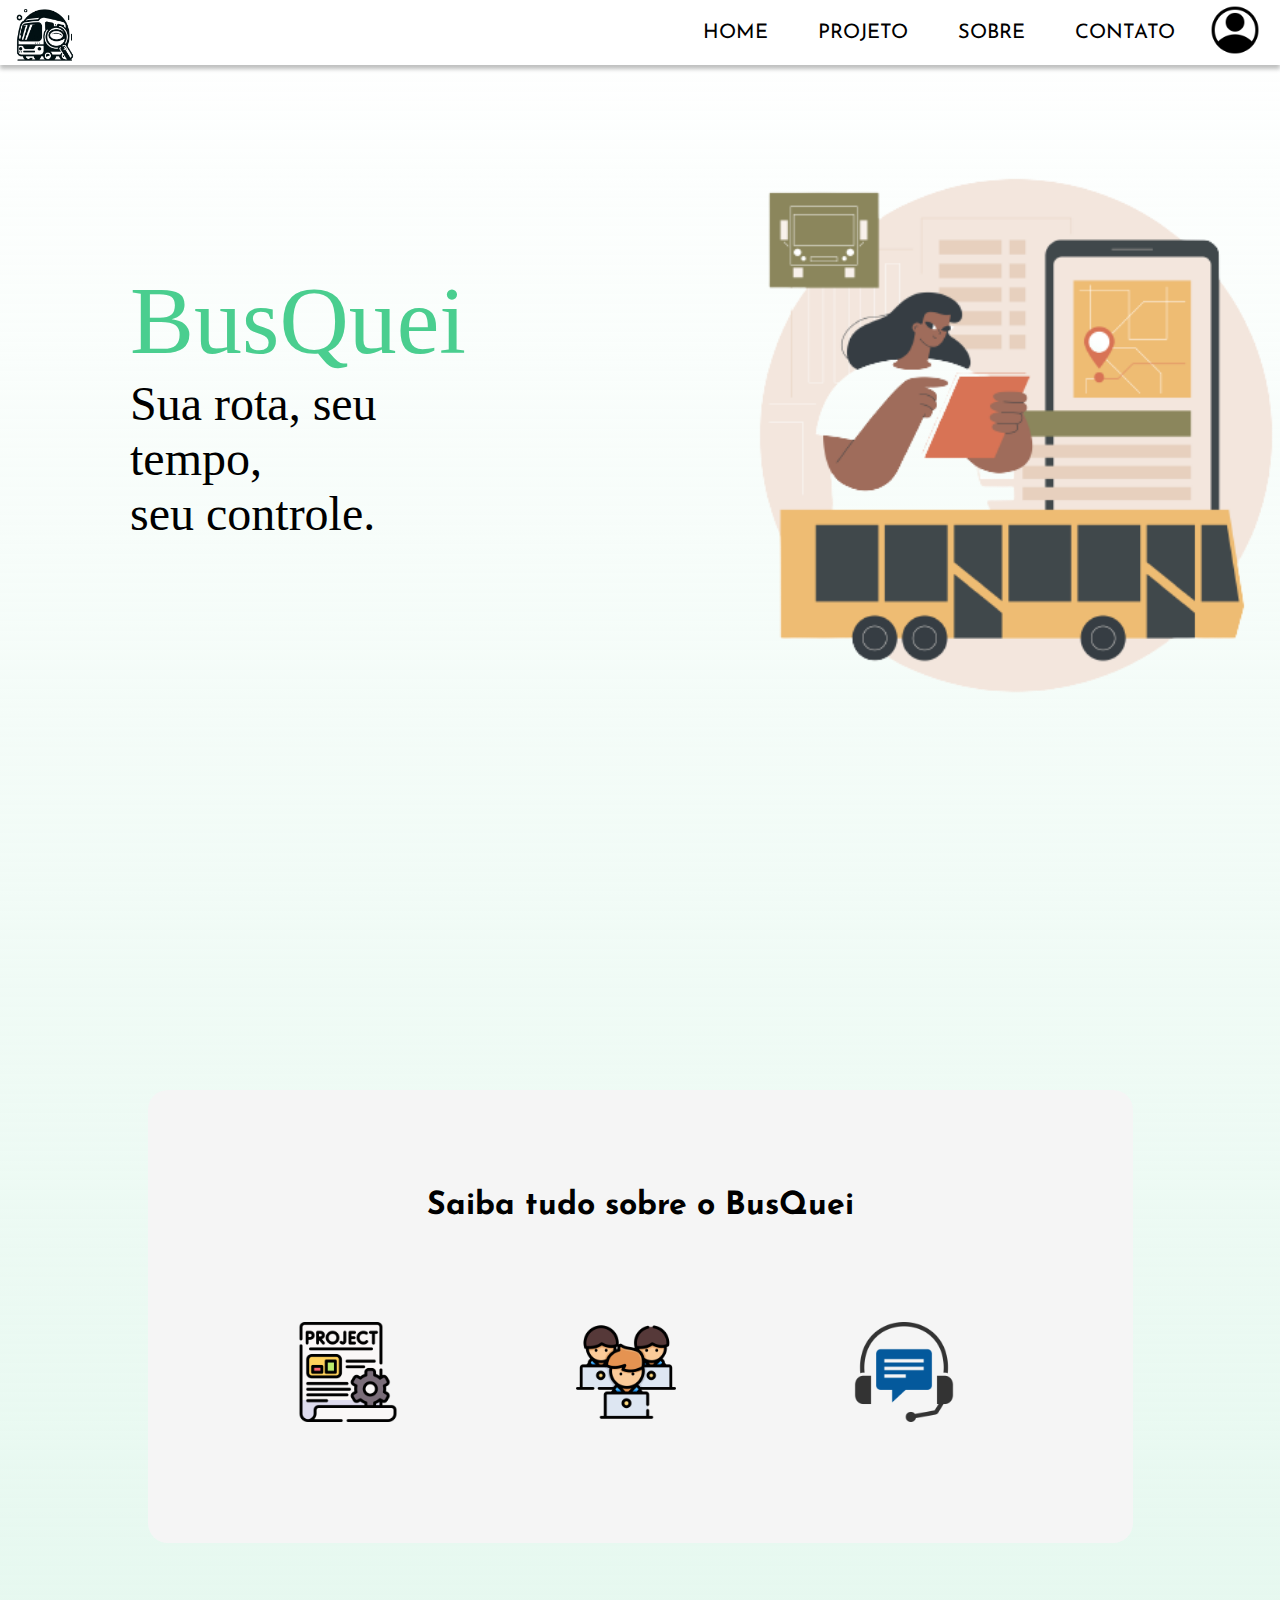
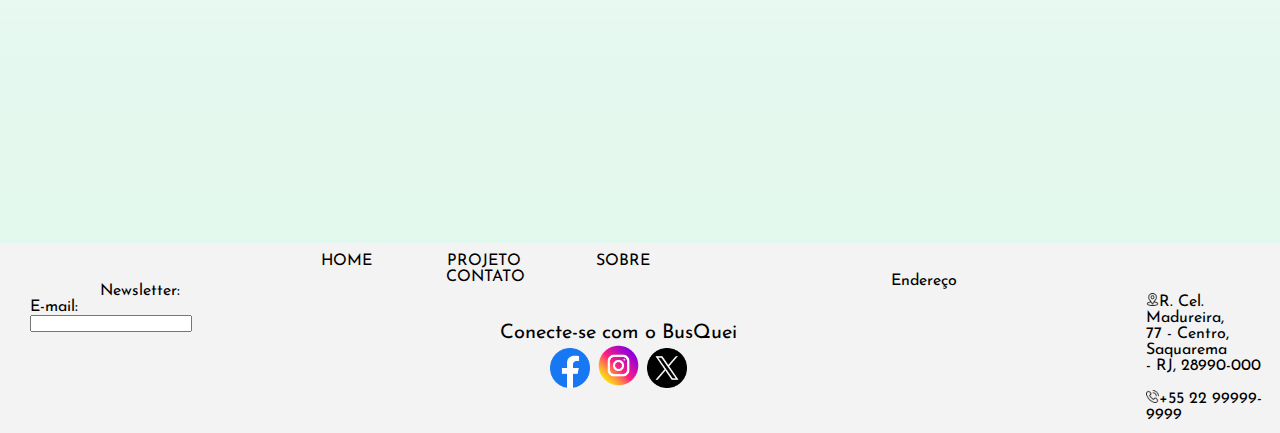
<file: index.html>
<!DOCTYPE html>
<html lang="pt-br">
<head>
    <meta charset="UTF-8">
    <meta name="viewport" content="width=device-width, initial-scale=1.0">
    <link rel="stylesheet" href="css/style.css">
    <link rel="shortcut icon" href="img/favicon2.ico" type="image/x-icon">
    <title>BusQuei</title>
</head>
<body>
    <header id="Home">
        <nav class="navbar">

            <a href="index.html"><img src="img/logo.png" alt="" class="logo"></a>
    
            <ul class="nav-list">
                <li><a href="index.html">HOME</a></li>
                <li><a href="nav/project.html">PROJETO</a></li>
                <li><a href="nav/sobre.html">SOBRE</a></li>
                <li><a href="nav/contact.html">CONTATO</a></li> </ul>
            <a href="nav/account.html"><img src="img/account.png" alt="" class="logo1"></a>
        
        </nav>
    </header>

    <main>
        <section id="Home">
            <div class="container">
                <div>
                    <h1 class="busquei">BusQuei</h1>
                    <p class="text-busquei">Sua rota, seu tempo,<br>
                        seu controle.
                    </p>
                </div>

                <div class="img-bus">
                    <img src="img/Sandy_Tsp-01_Single-12-removebg-preview (1).png" alt="" class="img-edit">
                </div>
            </div>
        </section>

        <section>
            <div class="container-sobre">
                <h1 class="h1-tex">Saiba tudo sobre o BusQuei</h1>
                <div class="icons-sobre">
                    <div><a href="/nav/project.html"><img src="img/project.png" alt="" class="img"></a></div>
                    <div><a href="/nav/sobre.html"><img src="img/teamwork.png" alt=""class="img"></a></div>
                    <div><a href="/nav/contact.html"><img src="img/info.png" alt=""class="img"></a></div>
                </div>
            </div>
        </section>
    </main>

    <footer>
        <div class="footer">
            
            <div class="div-ft">
                <p class="news">Newsletter:</p>
                <label for="email" class="email">E-mail: <input type="email" class="form-control" id="email" name="email" required /></label>
            </div>

            <div class="links">
                <a href="index.html" class="top-menu">HOME</a>
                <a href="nav/project.html" class="top-menu">PROJETO</a>
                <a href="nav/sobre.html" class="top-menu">SOBRE</a>
                <a href="nav/contact.html" class="top-menu">CONTATO</a>
            </div>
            <div class="fix">
                <p class="endereco">Endereço</p>
                <iframe src="https://www.google.com/maps/embed?pb=!1m18!1m12!1m3!1d4369.700119942063!2d-42.49769063304776!3d-22.93308978059038!2m3!1f0!2f0!3f0!3m2!1i1024!2i768!4f13.1!3m3!1m2!1s0x975eede31100eb%3A0x7b3aa85142a0484!2sPrefeitura%20Municipal%20de%20Saquarema!5e0!3m2!1spt-BR!2sbr!4v1700098535403!5m2!1spt-BR!2sbr " width="250" height="135" style="border:0;" allowfullscreen="" loading="lazy" referrerpolicy="no-referrer-when-downgrade" class="frame">
                </iframe>
            </div>
            <div class="texto">
                <p><img src="img/location.png" alt="" width="13px">R. Cel. Madureira,<br> 77 - Centro, Saquarema <br> - RJ, 28990-000</p>
                <br>
                <p><img src="img/phone-call.png" alt="" width="13px">+55 22 99999-9999</p>
            </div>

            <div class="redessociais">
                <p>Conecte-se com o BusQuei</p>
                <img src="img/facebook.png" alt="" width="40px" class="redes-hover">
                <img src="img/instagram.png" alt="" width="45px" class="redes-hover">
                <img src="img/twitter.png" alt="" width="40px" class="redes-hover">
            </div>
            
        </div>
    </footer>
</body>
</html>
</file>
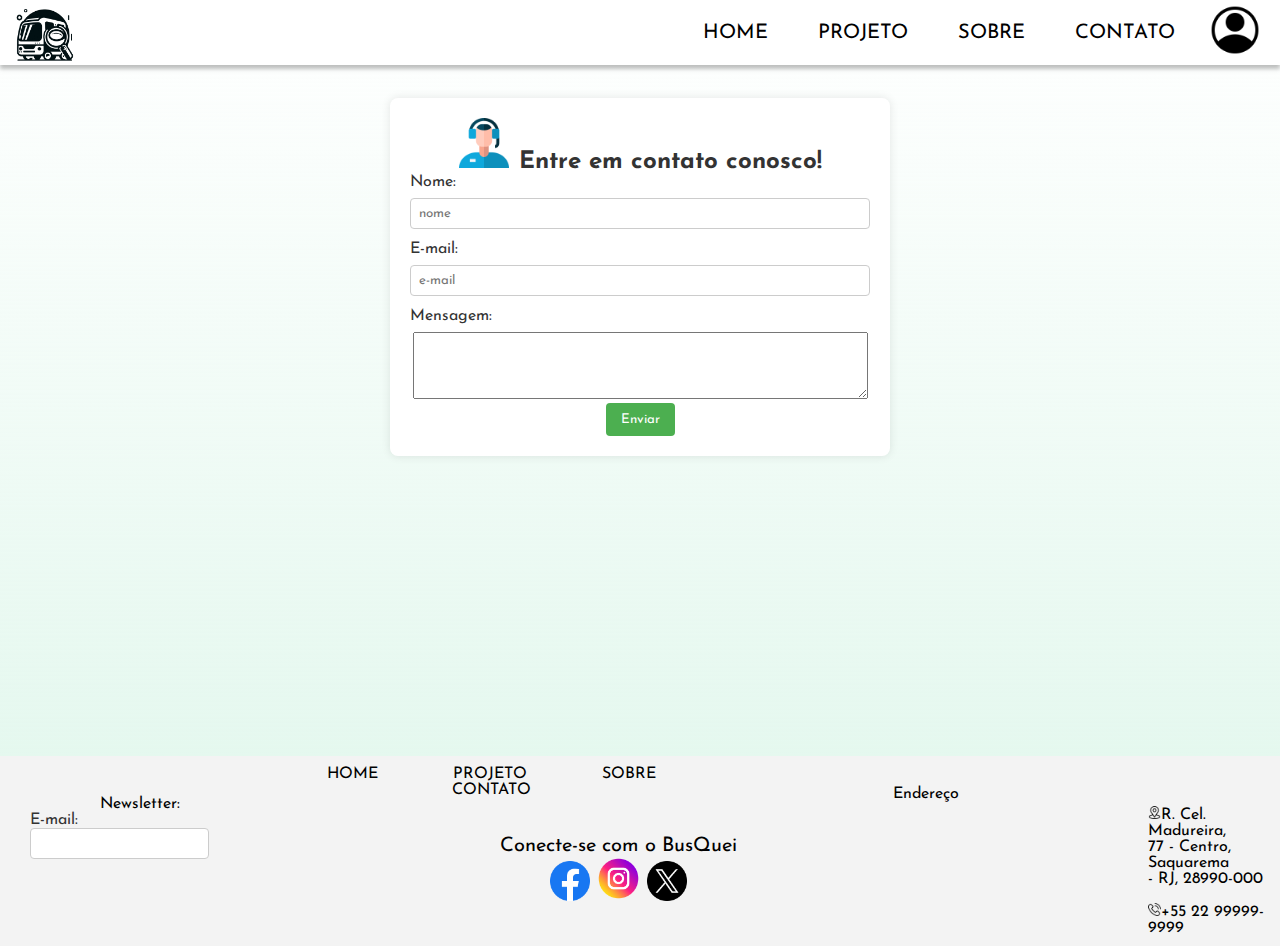
<file: nav/contact.html>
<!DOCTYPE html>
<html lang="pt-br">
  <head>
    <meta charset="UTF-8" />
    <title>Contato</title>
    <link rel="stylesheet" href="/css/contact.css" />
    <link rel="stylesheet" href="/css/style.css">
    <link rel="shortcut icon" href="/img/favicon2.ico" type="image/x-icon">
  </head>
  <body>

    <header>
      <nav class="navbar">

        <a href="#"><img src="/img/logo.png" alt="" class="logo"></a>

        <ul class="nav-list">
            <li><a href="/index.html">HOME</a></li> 
            <li><a href="/nav/project.html">PROJETO</a></li>
            <li><a href="/nav/sobre.html">SOBRE</a></li>
            <li><a href="/nav/contact.html">CONTATO</a></li> 
          </ul>
        <a href="/nav/account.html"><img src="/img/account.png" alt="" class="logo1"></a>

    </nav>
  </header>
  
  
<div class="container">
  <form>
    <h2><img src="/img/operator.png" alt="" >Entre em contato conosco!</h2>

    <label for="name">Nome:</label>
    <input type="text" id="name" name="name" placeholder="nome" required>

    <label for="email">E-mail:</label>
    <input type="email" id="email" name="email" placeholder="e-mail" required>

    <label for="mensagem">Mensagem:</label>
    <textarea name="msg" id="msg" cols="60" rows="5"></textarea>

    <button type="submit">Enviar</button>
  </form>
</div> 

<footer>
  <div class="footer">
      
      <div class="div-ft">
          <p class="news">Newsletter:</p>
          <label for="email" class="email">E-mail: <input type="email" class="form-control" id="email" name="email" required /></label>
      </div>

      <div class="links">
          <a href="/index.html" class="top-menu">HOME</a>
          <a href="project.html" class="top-menu">PROJETO</a>
          <a href="sobre.html" class="top-menu">SOBRE</a>
          <a href="contact.html" class="top-menu">CONTATO</a>
      </div>

      <div class="fix">
          <p class="endereco">Endereço</p>
          <iframe src="https://www.google.com/maps/embed?pb=!1m18!1m12!1m3!1d4369.700119942063!2d-42.49769063304776!3d-22.93308978059038!2m3!1f0!2f0!3f0!3m2!1i1024!2i768!4f13.1!3m3!1m2!1s0x975eede31100eb%3A0x7b3aa85142a0484!2sPrefeitura%20Municipal%20de%20Saquarema!5e0!3m2!1spt-BR!2sbr!4v1700098535403!5m2!1spt-BR!2sbr " width="250" height="135" style="border:0;" allowfullscreen="" loading="lazy" referrerpolicy="no-referrer-when-downgrade" class="frame">
          </iframe>
      </div>
      <div class="texto">
          <p><img src="/img/location.png" alt="" width="13px">R. Cel. Madureira,<br> 77 - Centro, Saquarema <br> - RJ, 28990-000</p>
          <br>
          <p><img src="/img/phone-call.png" alt="" width="13px">+55 22 99999-9999</p>
      </div>

      <div class="redessociais">
          <p>Conecte-se com o BusQuei</p>
          <img src="/img/facebook.png" alt="" width="40px" class="redes-hover">
          <img src="/img/instagram.png" alt="" width="45px" class="redes-hover">
          <img src="/img/twitter.png" alt="" width="40px" class="redes-hover">
      </div>
      
  </div>
</footer>

  </body>
</html>
</file>
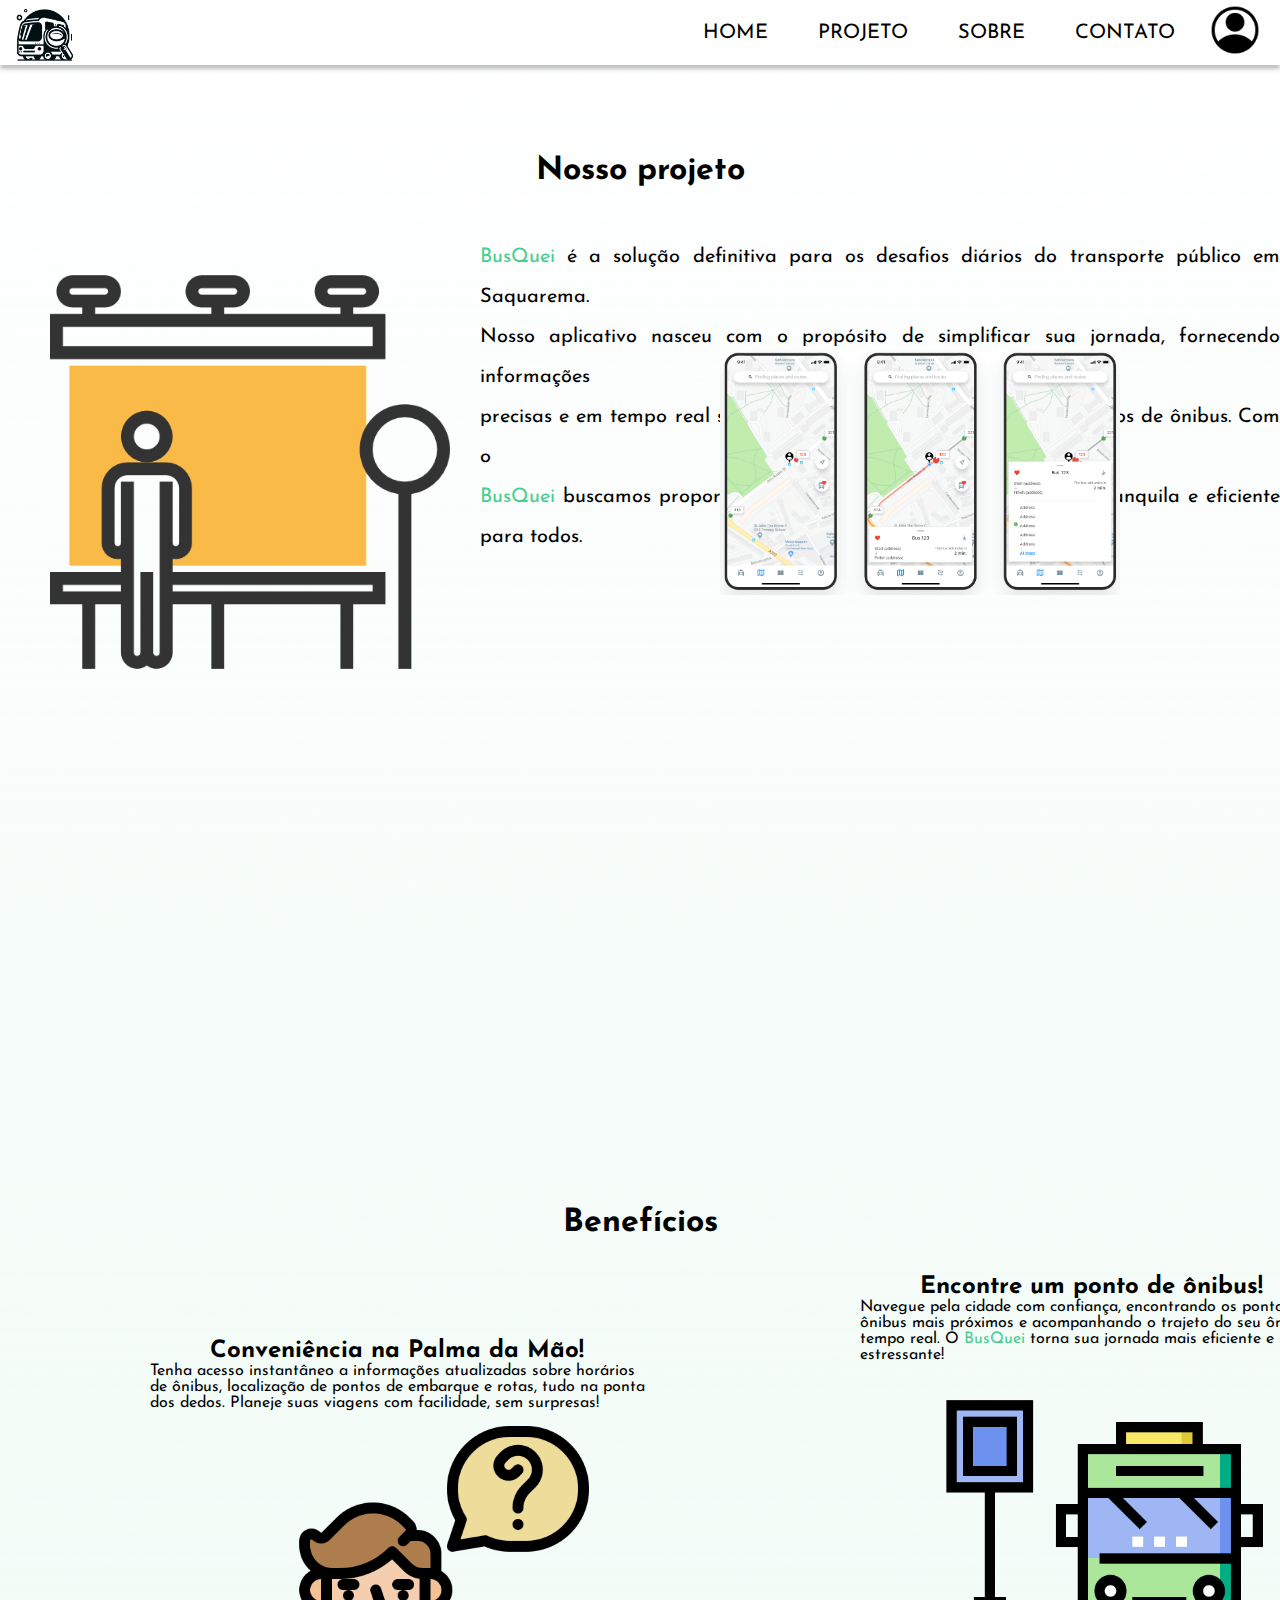
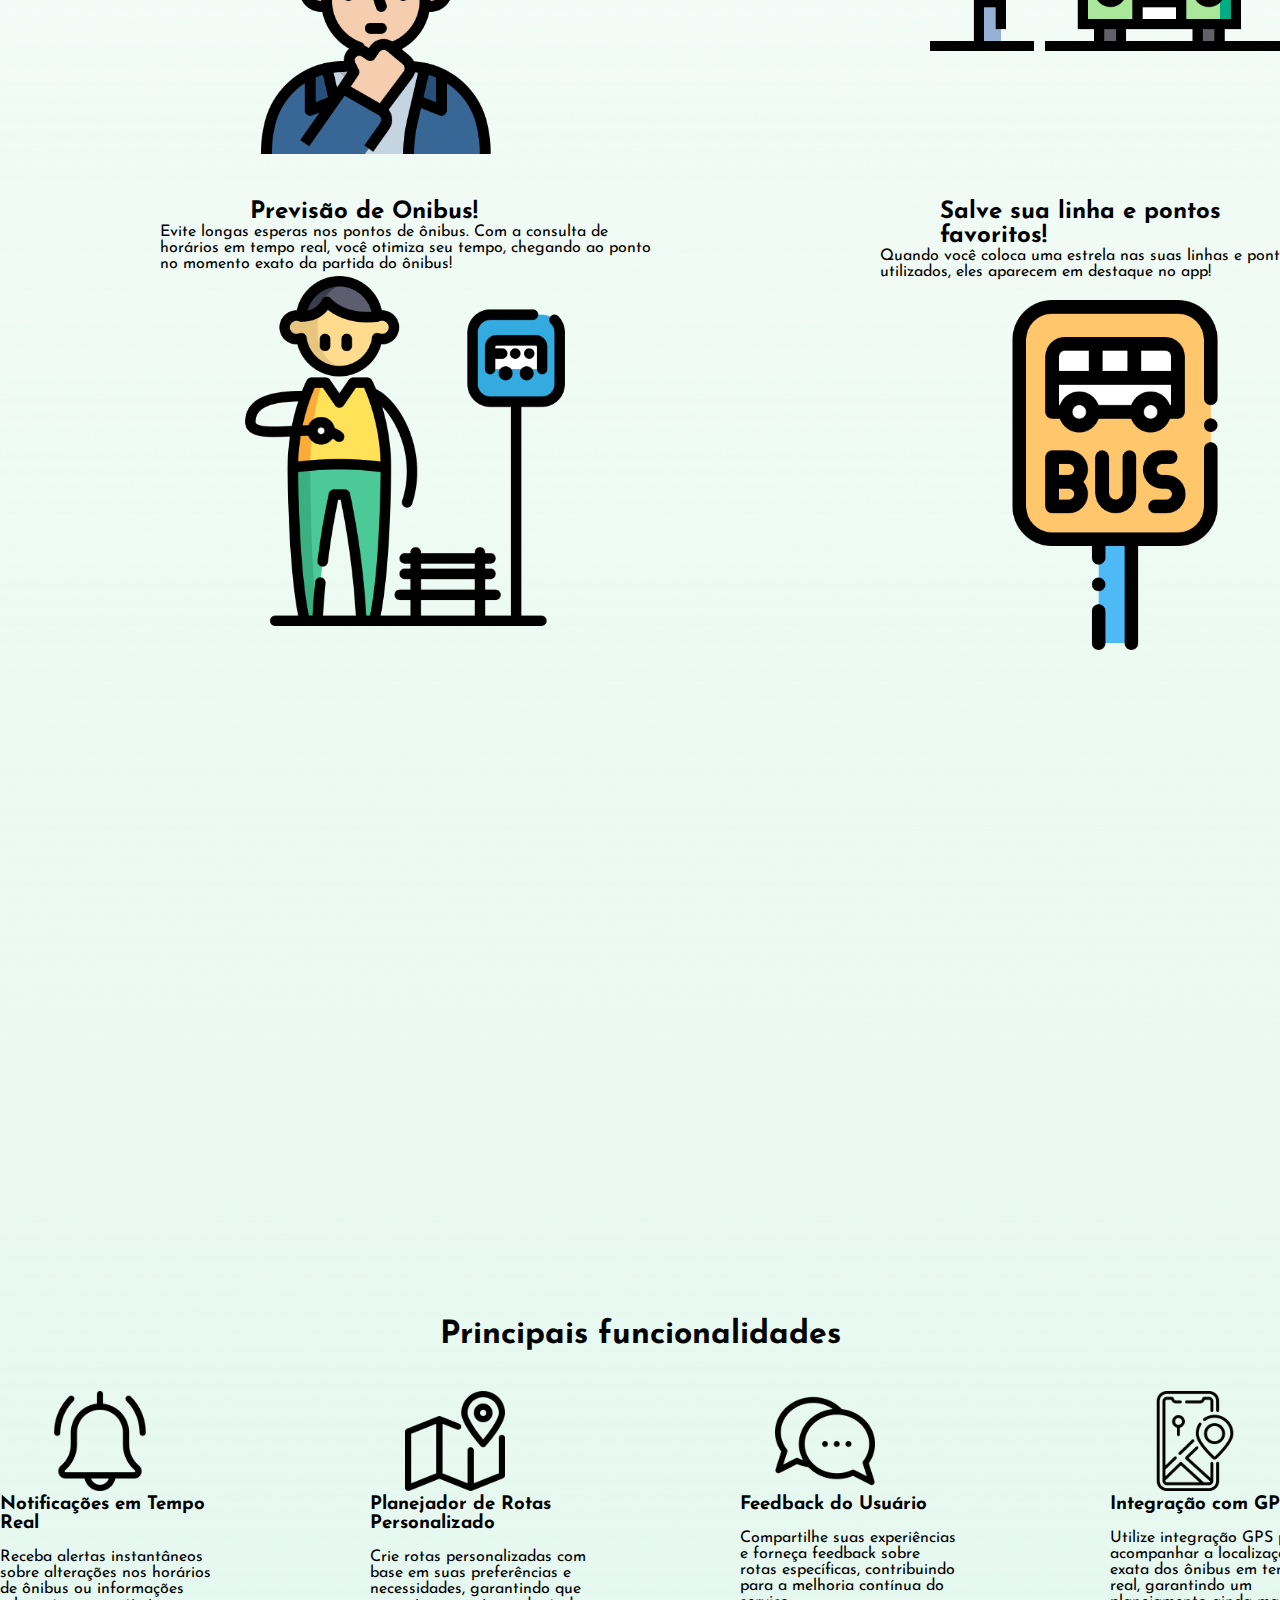
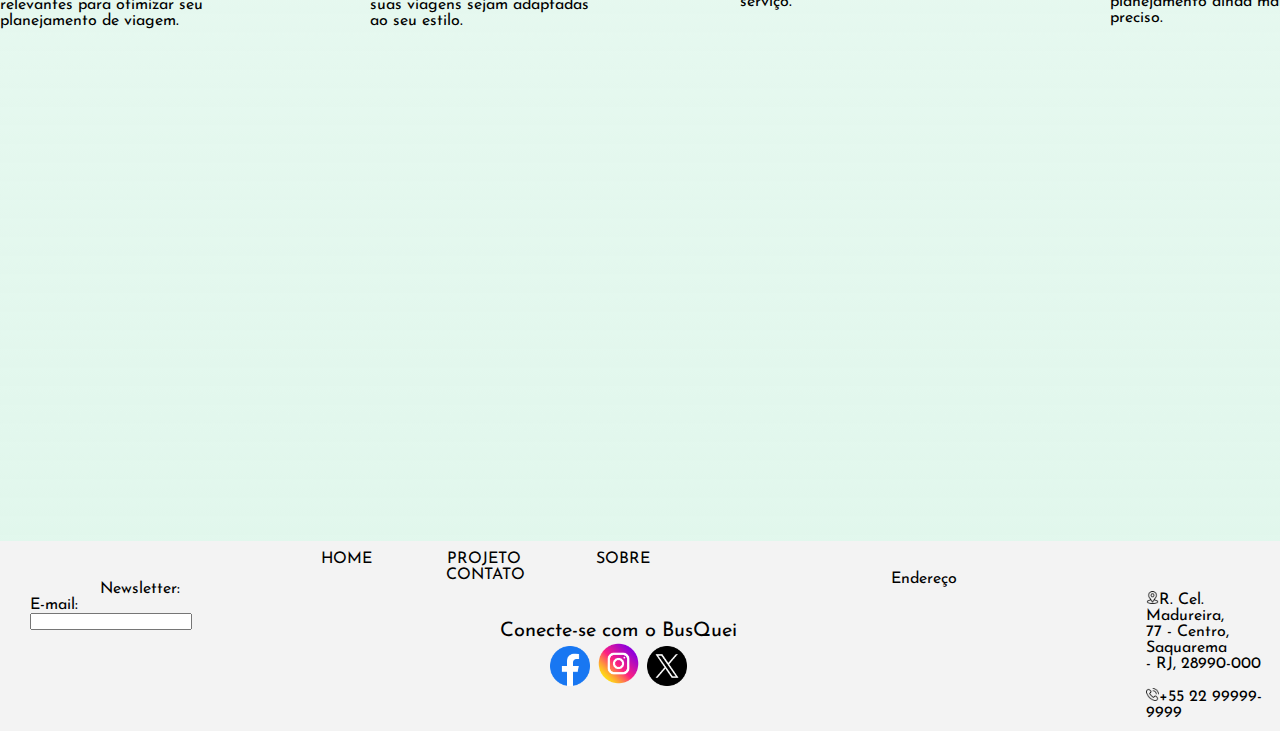
<file: nav/project.html>
<!DOCTYPE html>
<html lang="pt-br">
<head>
    <meta charset="UTF-8">
    <meta name="viewport" content="width=device-width, initial-scale=1.0">
    <link rel="stylesheet" href="/css/project.css">
    <link rel="stylesheet" href="/css/style.css">
    <link rel="stylesheet" href="/css/sobre.css">
    <link rel="shortcut icon" href="/img/favicon2.ico" type="image/x-icon">
    <title>Projeto</title>
</head>
<body>
    <header id="Home">
        <nav class="navbar">

            <a href="#"><img src="/img/logo.png" alt="" class="logo"></a>
    
            <ul class="nav-list">
                <li><a href="/index.html">HOME</a></li>
                <li><a href="/nav/project.html">PROJETO</a></li>
                <li><a href="/nav/sobre.html">SOBRE</a></li>
                <li><a href="/nav/contact.html">CONTATO</a></li> </ul>
            <a href="/nav/account.html"><img src="/img/account.png" alt="" class="logo1"></a>
        
        </nav>
    </header>

<main>
    <div class="teste">
        <h1 class="h1">Nosso projeto</h1>
        <div class="container-project">
            <img src="/img/bus-stop_428032.png" alt="" width="400px" class="imagem">
            <p class="text-project"> <span class="bus-color">BusQuei</span> é a solução definitiva para os desafios diários do transporte público em Saquarema. <br> Nosso aplicativo nasceu com o propósito de simplificar sua jornada, fornecendo informações <br> precisas e em tempo real sobre rotas, horários e localização dos pontos de ônibus.  Com o<br> <span class="bus-color">BusQuei</span>  buscamos proporcionar uma experiência de viagem mais tranquila e eficiente para todos.</p>
        
        </div>
        <div class="tracking">
            <img src="/img/bus-tracking-app.png" alt="" width="400px">
        </div>
    </div>

    <h1 class="h12">Benefícios</h1>


    <div class="completo">
   
    <div class="benef1">
        <h2 class="info">Conveniência na Palma da Mão!</h2>
        <p class="tex1">Tenha acesso instantâneo a informações atualizadas sobre horários de ônibus, localização de pontos de embarque e rotas, tudo na ponta dos dedos. Planeje suas viagens com facilidade, sem surpresas!</p>
        <br>
        <br>
        <img src="/img/problem.png" alt="" width="350px" class="img1" style="margin-top: 20px; margin-left: 50px;">
    </div>

    <div class="benef2">
        <h2 class="info2">Encontre um ponto de ônibus! </h2>
        <p class="tex12">Navegue pela cidade com confiança, encontrando os pontos de ônibus mais próximos e acompanhando o trajeto do seu ônibus em tempo real. O <span class="bus-color">BusQuei</span> torna sua jornada mais eficiente e menos estressante!
        </p>
        <br>
        <br>
        <img src="/img/ponto-de-onibus (1).png" alt="" width="350px" class="img2" style="margin-top: 20px; margin-left: 50px;"">
    </div>

    <div class="benef3">
        <h2 class="info3">Salve sua linha e pontos favoritos! </h2>
        <p class="tex13">Quando você coloca uma estrela nas suas linhas e pontos mais utilizados, eles aparecem em destaque no app!</p>
        <br>
        <br>
        <img src="/img/ponto-de-onibus.png" alt="" width="350px" class="img3" style="margin-top: 20px; margin-left: 40px;">
    </div>

    <div class="benef4">
        <h2 class="info4">Previsão de Onibus! </h2>
        <p class="tex14">Evite longas esperas nos pontos de ônibus. Com a consulta de horários em tempo real, você otimiza seu tempo, chegando ao ponto no momento exato da partida do ônibus!
        </p>
        <br>
        <br>
        <img src="/img/bus-stop.png" alt="" width="350px" class="img4" style="margin-top: 20px; margin-left: 80px;">
    </div>
    </div>

    <h1 class="h14">Principais funcionalidades</h1>

    <div class="habilidades">
        <div class="tec-1"><a href=""><img src="/img/bell.png" alt="" class="hab-img" width="100px" style="margin-left: 50px;"></a>
            <div class="teste3"><h3>Notificações em Tempo Real</h3><br><p>Receba alertas instantâneos sobre  alterações nos horários de ônibus ou informações relevantes para otimizar seu planejamento de viagem.</p>
            </div>
        </div>
        <div class="tec-1"><a href=""><img src="/img/map.png" alt="" class="hab-img" width="100px" style="margin-left: 35px;"></a>
            <div class="teste4">
            <h3>Planejador de Rotas Personalizado</h3><br><p>Crie rotas personalizadas com base em suas  preferências e necessidades, garantindo que suas viagens sejam adaptadas ao seu estilo.</p>
            </div>
    </div>
        <div class="tec-1"><a href=""><img src="/img/bubble-chat.png" alt="" class="hab-img" width="100px" style="margin-left: 35px;"></a>
            <div class="teste5">
            <h3>Feedback do Usuário</h3><br><p>Compartilhe suas experiências  e forneça feedback sobre rotas  específicas, contribuindo para a melhoria contínua do serviço.</p>
            </div>    
    </div>
        <div class="tec-1"><a href=""><img src="/img/smartphone.png" alt="" class="hab-img" width="100px" style="margin-left: 35px;"></a>
            <div class="teste6">
            <h3>Integração com GPS</h3><br><p>Utilize integração GPS para acompanhar a localização exata  dos ônibus em tempo real, garantindo um planejamento ainda mais preciso.</p>
            </div>
    </div>
    </div>
</main>




    <footer>
        <div class="footer">
            
            <div class="div-ft">
                <p class="news">Newsletter:</p>
                <label for="email" class="email">E-mail: <input type="email" class="form-control" id="email" name="email" required /></label>
            </div>

            <div class="links">
                <a href="/index.html" class="top-menu">HOME</a>
                <a href="/nav/project.html" class="top-menu">PROJETO</a>
                <a href="/nav/sobre.html" class="top-menu">SOBRE</a>
                <a href="/nav/contact.html" class="top-menu">CONTATO</a>
            </div>

            <div class="fix">
                <p class="endereco">Endereço</p>
                <iframe src="https://www.google.com/maps/embed?pb=!1m18!1m12!1m3!1d4369.700119942063!2d-42.49769063304776!3d-22.93308978059038!2m3!1f0!2f0!3f0!3m2!1i1024!2i768!4f13.1!3m3!1m2!1s0x975eede31100eb%3A0x7b3aa85142a0484!2sPrefeitura%20Municipal%20de%20Saquarema!5e0!3m2!1spt-BR!2sbr!4v1700098535403!5m2!1spt-BR!2sbr " width="250" height="135" style="border:0;" allowfullscreen="" loading="lazy" referrerpolicy="no-referrer-when-downgrade" class="frame">
                </iframe>
            </div>
            <div class="texto">
                <p><img src="/img/location.png" alt="" width="13px">R. Cel. Madureira,<br> 77 - Centro, Saquarema <br> - RJ, 28990-000</p>
                <br>
                <p><img src="/img/phone-call.png" alt="" width="13px">+55 22 99999-9999</p>
            </div>

            <div class="redessociais">
                <p>Conecte-se com o BusQuei</p>
                <img src="/img/facebook.png" alt="" width="40px" class="redes-hover">
                <img src="/img/instagram.png" alt="" width="45px" class="redes-hover">
                <img src="/img/twitter.png" alt="" width="40px" class="redes-hover">
            </div>
            
        </div>
    </footer>
    
</body>
</html>
</file>
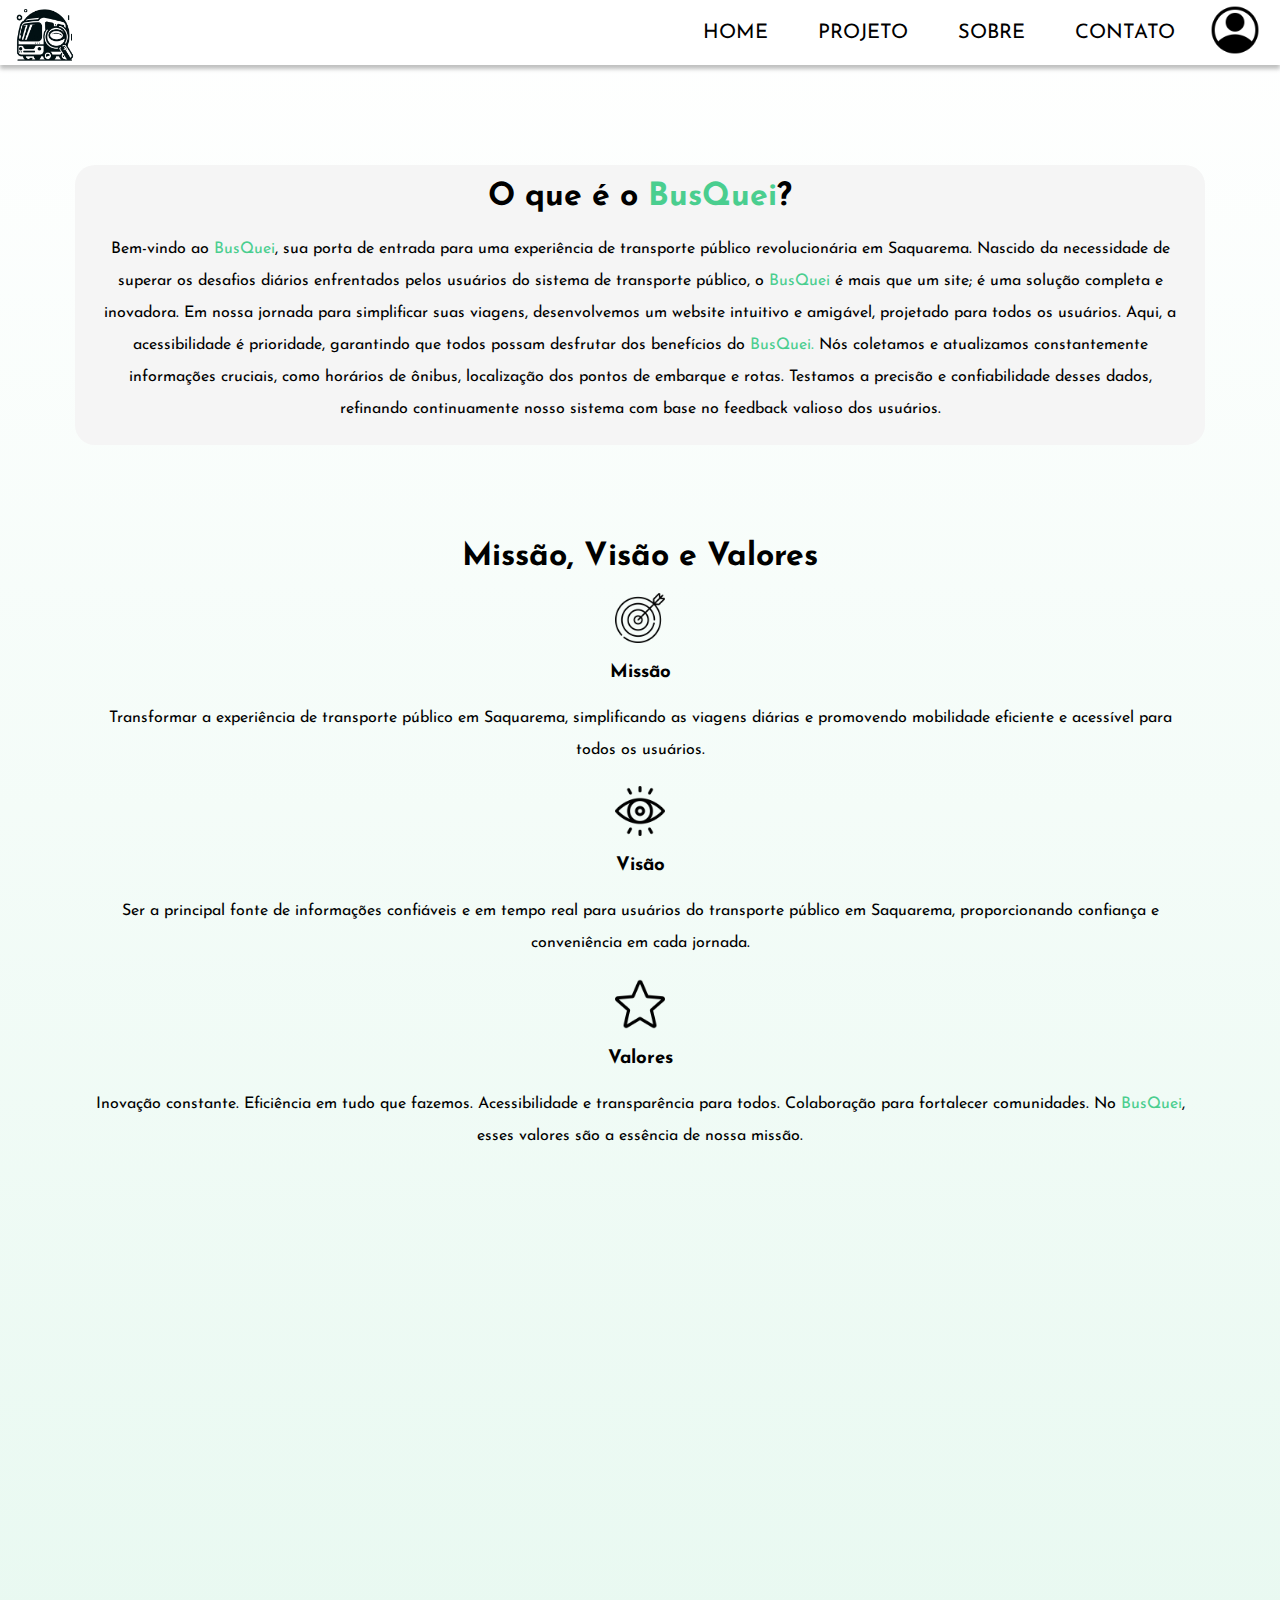
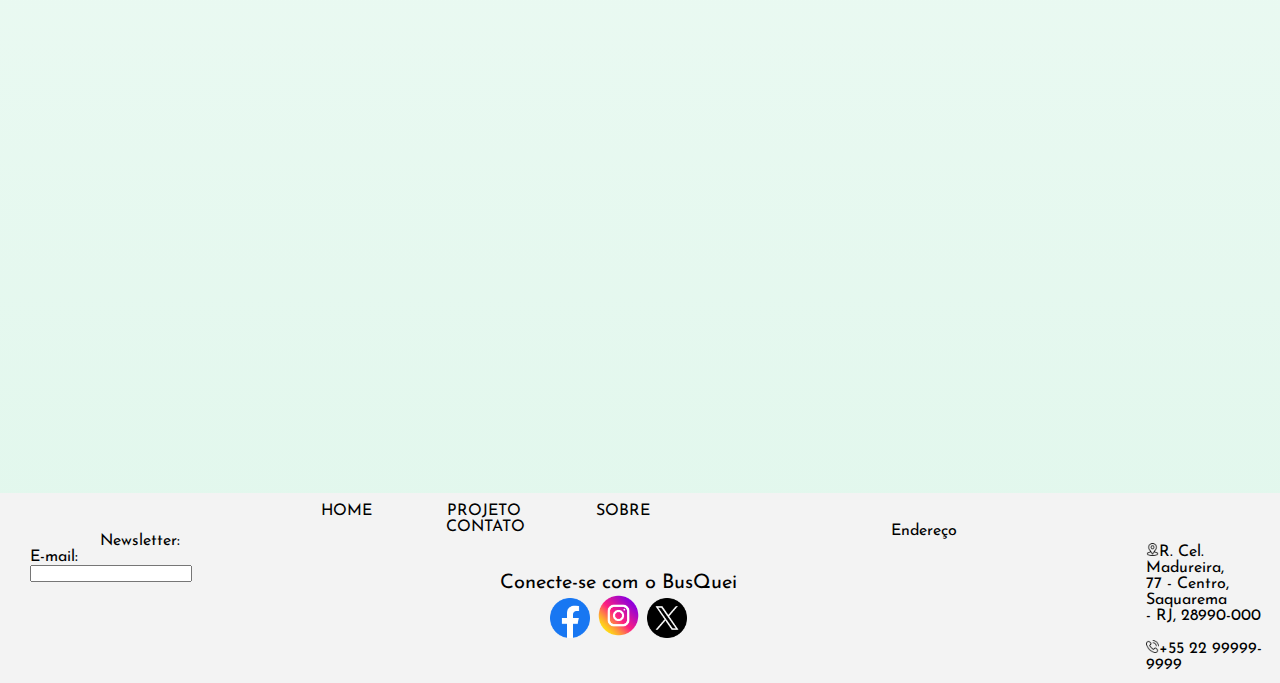
<file: nav/sobre.html>
<!DOCTYPE html>
<html lang="pt-br">
<head>
  <meta charset="UTF-8">
  <link rel="stylesheet" href="/css/sobre.css">
  <link rel="stylesheet" href="/css/style.css">
  <link rel="shortcut icon" href="/img/favicon2.ico" type="image/x-icon">
  <title>Quem somos?</title>
</head>
<body>
<header>
      <nav class="navbar">

          <a href="/index.html"><img src="/img/logo.png" alt="" class="logo"></a>
  
          <ul class="nav-list">
              <li><a href="/index.html">HOME</a></li>
              <li><a href="/nav/project.html">PROJETO</a></li>
              <li><a href="/nav/sobre.html">SOBRE</a></li>
              <li><a href="/nav/contact.html">CONTATO</a></li></ul>
          <a href="/nav/account.html"><img src="/img/account.png" alt="" class="logo1"></a>
      
      </nav>

    </header>
      <div class="container2">
        <div style="background-color: #f5f5f5; border-radius: 20px;">
            <br>
            <h1 class="title">O que é o <span class="bus-color">BusQuei</span>?</h1>
            <p class="testeb">
                Bem-vindo ao <span class="bus-color">BusQuei</span>, sua porta de entrada para uma experiência de transporte público revolucionária em Saquarema. Nascido da necessidade de superar os desafios diários enfrentados pelos usuários do sistema de transporte público, o <span class="bus-color">BusQuei</span> é mais que um site; é uma solução completa e inovadora.
                Em nossa jornada para simplificar suas viagens, desenvolvemos um website intuitivo e amigável, projetado para todos os usuários. Aqui, a acessibilidade é prioridade, garantindo que todos possam desfrutar dos benefícios do <span class="bus-color">BusQuei.</span> Nós coletamos e atualizamos constantemente informações cruciais, como horários de ônibus, localização dos pontos de embarque e rotas. Testamos a precisão e confiabilidade desses dados, refinando continuamente nosso sistema com base no feedback valioso dos usuários.
            </p>
        </div>
        <br>
        <br>
        <br>
        <br>
        <br>
        <br>
        <h1>Missão, Visão e Valores</h1>
        <img src="/img/target.png" alt="" width="50px" style="margin-top: 20px;">
        <br>
        <br>
        <h3>Missão</h3>
        
        <p class="testeb">
                Transformar a experiência de transporte público em Saquarema, simplificando as viagens diárias e promovendo mobilidade eficiente e acessível para todos os usuários.
        </p>
        <img src="/img/witness (1).png" alt="" width="50px">
        <br>
        <br>
        <h3>Visão</h3>
        <p class="testeb">
            Ser a principal fonte de informações confiáveis e em tempo real para usuários do transporte público em Saquarema, proporcionando confiança e conveniência em cada jornada.
        </p>
        <img src="/img/star.png" alt="" width="50px">
        <br>
        <br>
        <h3>Valores</h3>
        <p class="testeb">
            Inovação constante. Eficiência em tudo que fazemos. Acessibilidade e transparência para todos. Colaboração para fortalecer comunidades. No <span class="bus-color">BusQuei</span>, esses valores são a essência de nossa missão.
        </p>
      </div> 
    
 
  
  <div class="container">
    <div class="c2">
        <div class="txt-div">
            <h1>Nossa História e Equipe:</h1>
            <p style="text-align: justify; line-height: 1.5;">Nós, uma equipe de estudantes de Engenharia de Software, unimos forças com um objetivo claro: aprimorar o transporte público em Saquarema. Movidos pela paixão pela tecnologia e pela vontade de fazer a diferença, começamos este projeto durante nossos estudos na faculdade. Estamos dsenvolvendo um website que revela todas as rotas e paradas de ônibus públicos na cidade, buscando facilitar a vida dos passageiros. Junte-se a nós nesta jornada, onde a inovação encontra propósito na melhoria do transporte público local.</p>
        </div>

        <div class="imgs">
                <div class="Maicon">
            <img src="../img/Captura de tela 2023-11-13 150945.jpg" alt="">
            <p>Maicon Dutra</p>
                </div>
                <div class="gabriel">
            <img src="../img/Captura de tela 2023-11-13 150834.jpg" alt="">
            <p>Gabriel Caniza</p>
            </div>
            <div class="Erick">
            <img src="../img/Captura de tela 2023-11-13 150726.jpg" alt="">
            <p>Erick Matheus</p>
        </div>
        <div class="fabio">
            <img src="../img/Captura de tela 2023-11-13 150909.jpg" alt="">
            <p>Fabio Fernandes</p>
        </div>
        </div>

       <div class="sobre">
            <p>Desenvolvedor Full Stack </p>
            <p>Desenvolvedor Backend </p>
            <p>Desenvolvedor Frontend</p>
            <p>Desenvolvedor Frontend</p>
        </div>
    </div>
  </div>

      
<footer>
  <div class="footer">
      
      <div class="div-ft">
          <p class="news">Newsletter:</p>
          <label for="email" class="email">E-mail: <input type="email" class="form-control" id="email" name="email" required /></label>
      </div>

      <div class="links">
          <a href="/index.html" class="top-menu">HOME</a>
          <a href="project.html" class="top-menu">PROJETO</a>
          <a href="sobre.html" class="top-menu">SOBRE</a>
          <a href="contact.html" class="top-menu">CONTATO</a>
      </div>

      <div class="fix">
          <p class="endereco">Endereço</p>
          <iframe src="https://www.google.com/maps/embed?pb=!1m18!1m12!1m3!1d4369.700119942063!2d-42.49769063304776!3d-22.93308978059038!2m3!1f0!2f0!3f0!3m2!1i1024!2i768!4f13.1!3m3!1m2!1s0x975eede31100eb%3A0x7b3aa85142a0484!2sPrefeitura%20Municipal%20de%20Saquarema!5e0!3m2!1spt-BR!2sbr!4v1700098535403!5m2!1spt-BR!2sbr " width="250" height="135" style="border:0;" allowfullscreen="" loading="lazy" referrerpolicy="no-referrer-when-downgrade" class="frame">
          </iframe>
      </div>
      <div class="texto">
          <p><img src="/img/location.png" alt="" width="13px">R. Cel. Madureira,<br> 77 - Centro, Saquarema <br> - RJ, 28990-000</p>
          <br>
          <p><img src="/img/phone-call.png" alt="" width="13px">+55 22 99999-9999</p>
      </div>

      <div class="redessociais">
          <p>Conecte-se com o BusQuei</p>
          <img src="/img/facebook.png" alt="" width="40px" class="redes-hover">
          <img src="/img/instagram.png" alt="" width="45px" class="redes-hover">
          <img src="/img/twitter.png" alt="" width="40px" class="redes-hover">
      </div>
      
  </div>
</footer>
</body>
</html>
</file>
<file: css/style.css>
@charset "UTF-8";

@import url('https://fonts.googleapis.com/css2?family=Josefin+Sans&display=swap');

*{
    padding: 0;
    margin: 0;
    box-sizing: border-box;
    scroll-behavior: smooth;
    font-family: 'Josefin Sans', sans-serif;
}

body{
    background: linear-gradient(white, #4ace8e2c);
    overflow-x: hidden;
}

a{
    color: black;
    text-decoration: none;
}

a:hover {
    color: #4ACE8F;
}
li:hover{
    border-bottom: 0px solid #00CEDD;
}

.logo{
    width: 70px;
    position: absolute;
    top: 0;
    left: 0;
    margin-bottom:10px;
    margin-left: 10px;
}
.logo1{
    width: 50px;
    position: absolute;
    top: 0;
    right: 0;
    margin-top: 5px;
    margin-right: 20px;
}


.navbar{
    display: flex;
    justify-content: flex-end;
    align-items: center;
    width: 100%;
    height: 65px;
    flex-shrink: 0;
    background: white;
    box-shadow: 0px 4px 4px 0px rgba(0, 0, 0, 0.25);
}

.nav-list{
    list-style: none;
    display: flex;
    color: rgb(233, 6, 6);
    font-size: 20px;
    font-style: normal;
    font-weight: 400;
    line-height: normal;
    position: absolute;
    right: 80px;
}


.nav-list li {
    padding: 25px;
}



.busquei{
    color: #4ACE8F;
    font-family: Berkshire Swash;
    font-size: 96px;
    font-style: normal;
    font-weight: 400;
    line-height: normal;
    margin-top: 200px;
    margin-left: 130px;
}

.text-busquei{
    color: #000;
    font-family: Gudea;
    font-size: 48px;
    font-style: normal;
    font-weight: 400;
    line-height: normal;
    margin-left: 130px;
}

.container{
    display: flex;
    flex-direction: row;
    animation: aparecer 1s forwards;
}

.img-edit{
    margin-left: 200px;
    margin-top: 20px;
    width: 700px;
}

.container-sobre{
    background-color: #F5F5F5;
    width: 985px;
    height: 453px;
    flex-shrink: 0;
    margin: auto;
    border-radius: 20px;
    margin-top: 300px;
}

.h1-tex{
    text-align: center;
    padding-top: 100px;
}

.icons-sobre{
    margin-top: 100px;
    margin-left: 150px;
    display: grid;
    grid-template-columns: repeat(3,1fr);
}

.img{
    width: 100px;
}
.img:hover{ 
    transform: scale(1.1) ;
    transition: ease 0.5s;
}

.tex-clas{
    color: #000;
    font-family: Josefin Sans;
    font-size: 20px;
    font-style: bold;
    font-weight: 400;
    line-height: normal;
    
}

.footer{
    margin-top: 300px;
    width: 100vw;
    height: 190px;
    background-color: #F3F3F3;
    display: flex;
}


.news{
    margin-left: 70px;
    margin-top: 40px;
    
}

.div-ft{
    margin-left: 30px;
}

.top-menu{
    padding-right: 70px;
}

.links{
    margin-top: 10px;
    text-align: center;
    margin-left: 100px;
}

.endereco{
    margin-top: 30px;
}
.texto{
    margin-top: 50px;
    margin-left: 5px;
}


.redessociais{
    font-size: 20px;
    position: absolute;
    z-index: 1;
    margin-left: 500px;
    margin-top: 80px;
    text-align: center;
}

.redes-hover:hover{
    transform: scale(1.1);
    transition: all 0.5s;
}

.fix{
    margin-left: 150px;
}

footer{
    margin-top: auto;
}

@keyframes aparecer {
    from {
        transform: translateX(-100%);
        opacity: 0;
    }
    to {
        transform: translateX(0);
        opacity: 1;
    }
  }
</file>
<file: css/contact.css>
@import url('https://fonts.googleapis.com/css2?family=Josefin+Sans&display=swap');

*{
  font-family: 'Josefin Sans', sans-serif;
}

body {
  background: linear-gradient(white, #4ace8e2c);
  margin: 0;
  padding: 0;
  height: 100vh;
}

form {
  margin-top: 100px;
  background-color: #fff;
  padding: 20px;
  border-radius: 8px;
  box-shadow: 0 0 10px rgba(0, 0, 0, 0.1);
  width: 500px;
  margin: auto;
  text-align: center;
  animation: aparecer 1s forwards;
}

.container {
  margin-top: 33px;
  text-align: center;
}


@keyframes aparecer {
  from {
      transform: translateX(-100%);
      opacity: 0;
  }
  to {
      transform: translateX(0);
      opacity: 1;
  }
}

h2 {
  text-align: center;
  color: #333;
}

h2 img {
  margin-right: 10px;
  width: 50px;
}

label {
  display: block;
  margin-bottom: 8px;
  color: #333;
  text-align: left;
}

input {
  width: 100%;
  padding: 8px;
  margin-bottom: 12px;
  box-sizing: border-box;
  border: 1px solid #ccc;
  border-radius: 4px;
}

button {
  background-color: #4caf50;
  color: rgb(255, 255, 255);
  padding: 10px 15px;
  border: none;
  border-radius: 4px;
  cursor: pointer;
}

button:hover {
  background-color: #45a049;
}
</file>
<file: css/project.css>
@import url('https://fonts.googleapis.com/css2?family=Josefin+Sans&display=swap');

*{
  font-family: 'Josefin Sans', sans-serif;
}

body{
  background: linear-gradient(white, #4ace8e2c);
}




.h1{
    text-align: center;
    margin-top: 90px;
    margin-bottom: 50px;
}

.container-project {
    display: flex;
    align-items: center;
    margin-left: 50px;
    position: relative; /* A posição relativa é necessária para que o z-index funcione */
    z-index: 1;
    
  }
.teste{
  animation: aparecer 1s forwards;
}

.imagem {
    margin-right: 30px; 
  }

.text-project{
    font-size: 20px;
    line-height: 2;
    margin-bottom: 150px;
    text-align: justify;
}

.tracking{
    display: flex;
    margin-left: 700px;
    position: absolute;
    top: 350px;
    left: 20px;
    z-index: 2;
}

.h12{
  margin-top: 500px;
  text-align: center;
}
.h14{
  text-align: center;
}

.benef1{
  margin-top: 100px;
  margin-left: 200px;
  
}

.info{
  margin-left: 10px;
}

.tex1{
  width: 500px;
  margin-right: 50px;
  position: absolute;
  left: 150px;
}

.benef2{
  position: absolute;
  margin-top: 75px;
  margin-left: 380px;
  left: 500px;
  top: 1200px;
}

.info2{
  margin-left: 40px;
}

.tex12{
  width: 500px;
  margin-right: 200px;
  position: absolute;
  left: -20px;
}

.benef3{
  position: absolute;
  margin-top: 600px;
  margin-left: 400px;
  left: 500px;
  top: 1200px;
}

.info3{
  margin-left: 40px;
}

.tex13{
  width: 500px;
  margin-right: 200px;
  position: absolute;
  left: -20px;
}

.benef4{
  position: absolute;
  margin-top: 600px;
  margin-left: 0px;
  left: 150px;
  top: 1200px;
}

.img4{
  position: absolute;
  margin-top: 50px;
}
.img1{
  
}
.img2{
  position: absolute;
  margin-top: 50px;
}

.img3{
  position: absolute;
  margin-top: 50px;
}

.info4{
  margin-left: 100px;
}

.tex14{
  width: 500px;
  margin-right: 200px;
  position: absolute;
  left: 10px;
}

.completo{
  margin-bottom: 1150px;
}

.funcionalidades{
  margin: auto;
  grid-template-columns: repeat(4,1fr);
}

.habilidades{
  display: grid;
  grid-template-columns: repeat(4,1fr);
  gap: 150px;
  margin: auto;
  width: 1300px;
  height: 450px;
  margin-top: 40px;
}

.teste3{
  width: 220px;
}
.teste4{
  width: 220px;
}
.teste5{
  width: 220px;
}
.teste6{
  width: 220px;
}
</file>
<file: css/sobre.css>
@import url('https://fonts.googleapis.com/css2?family=Josefin+Sans&display=swap');

* {
    font-family: 'Josefin Sans', sans-serif;
}

body{
    animation: aparecer 1s forwards; /* Adicionando a animação */
}

.container {
    margin: auto;
    margin-top: 25px;
    display: flex;
    width: 1130px;
    height: 598px;
    background-color: #f5f5f5;
    border-radius: 20px;
    opacity: 0; 
    margin-top: 600px;
}


.container h1 {
    color: #000;
    font-family: Josefin Sans;
    font-size: 36px;
    font-style: normal;
    font-weight: 400;
    line-height: normal;
    text-align: center;
    margin-bottom: 10px;
}

.container p {
    margin-left: 20px;
    color: #000;
    font-family: Josefin Sans;
    font-size: 20px;
    font-style: normal;
    font-weight: 400;
    line-height: normal;
    margin-bottom: 20px;
}

.txt-div {
    margin-top: 55px;
    text-align: center;
}

.container img {
    border-radius: 20px;
    width: 180px;
    height: 180px;
    margin-right: 20px;
}

.imgs {
    display: flex;
    flex-direction: row;
    justify-content: space-around;
    margin-top: 40px;
}

.c2 .nome {
    color: #000;
    font-family: Josefin Sans;
    font-size: 20px;
    font-style: normal;
    font-weight: 400;
    line-height: normal;
}

.nome {
    display: flex;
    flex-direction: row;
    justify-content: space-around;
    margin-right: 60px;
}



.sobre {
    display: flex;
    flex-direction: row;
    justify-content: space-around;
}


.container2{
    margin: auto;
    width: 1130px;
    height: 430px;
    text-align: center;
    border-radius: 20px;
    margin-top: 100px;
}

.testeb{
   line-height: 2;
   text-align: center;
   padding: 20px;
}

.bus-color{
    color: #4ACE8F;
}
</file>
